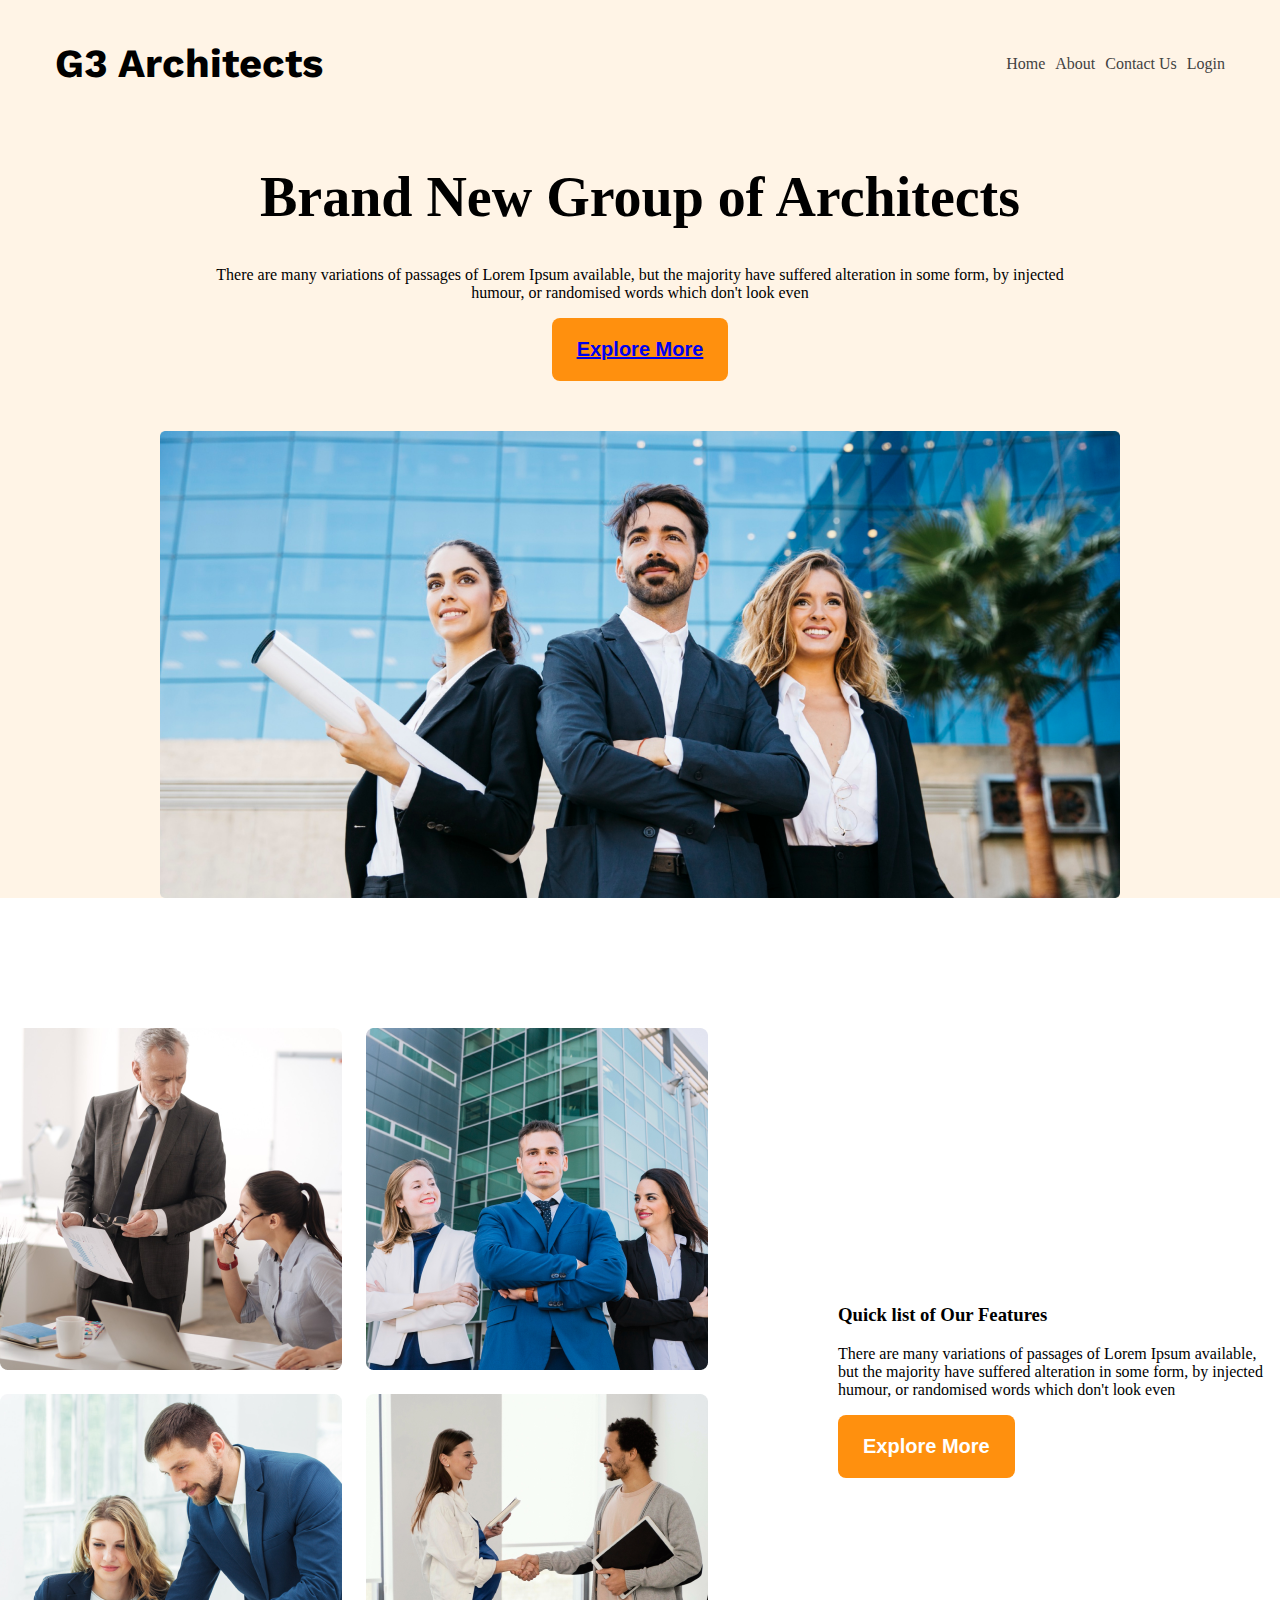
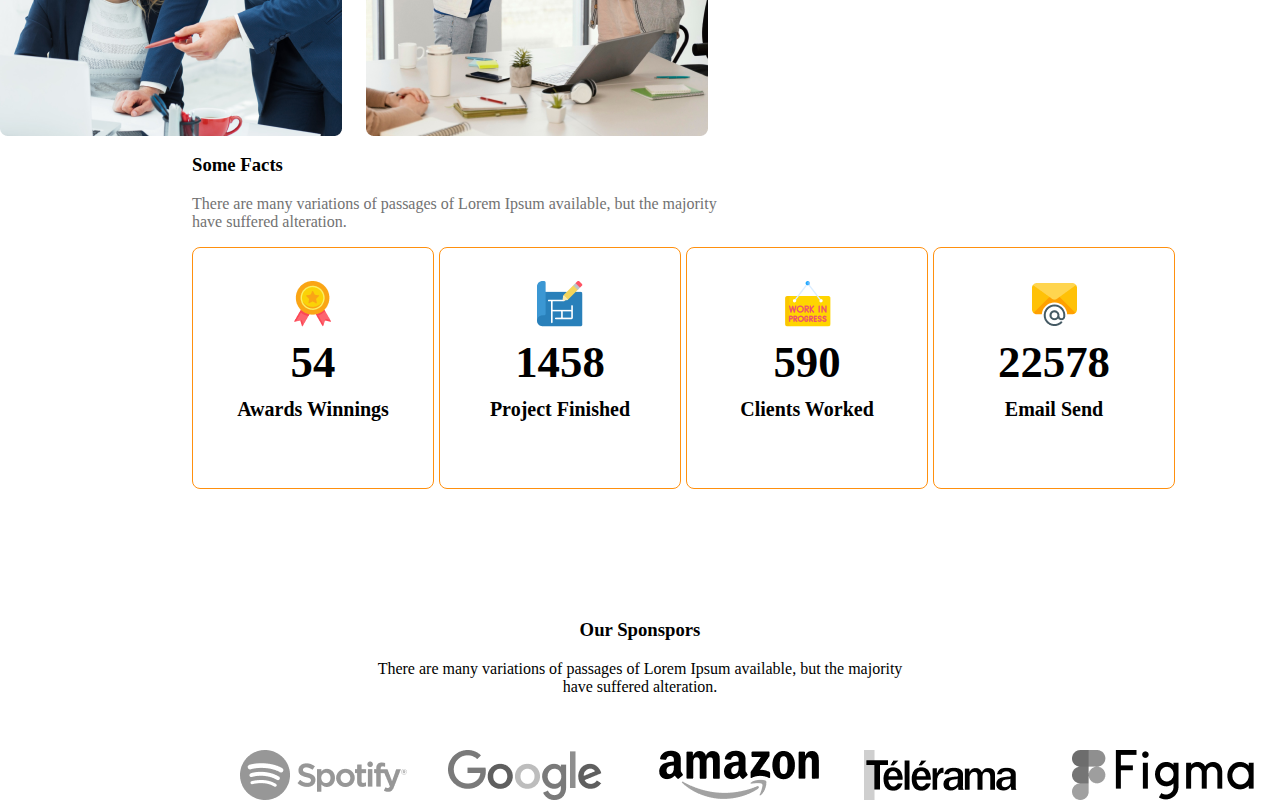
<file: index.html>
<!DOCTYPE html>
<html lang="en">

<head>
    <meta charset="UTF-8">
    <meta name="viewport" content="width=device-width, initial-scale=1.0">
    <title>G3 Architects</title>
    <link rel="preconnect" href="https://fonts.googleapis.com">
    <link rel="preconnect" href="https://fonts.gstatic.com" crossorigin>
    <link href="https://fonts.googleapis.com/css2?family=Work+Sans:ital,wght@0,100..900;1,100..900&display=swap"
        rel="stylesheet">

    <link rel="stylesheet" href="styles/g3_class1.css">
</head>

<body>
    <header class="bg-1">
        <nav class="navbar display-flex">
            <h3 class="brand-name sans-font">G3 Architects</h3>
            <ul class="nav-links display-flex">
                <li class="nav-item"><a href="" class="nav-link dark-2">Home</a></li>
                <li class="nav-item"><a href="" class="nav-link dark-2">About</a></li>
                <li class="nav-item"><a href="" class="nav-link dark-2">Contact Us</a></li>
                <li class="nav-item"><a href="" class="nav-link dark-2">Login</a></li>
            </ul>
        </nav>
        <div class="banner-container">
            <div class="banner-content">
                <h1 class="banner-title">
                    Brand New Group of Architects
                </h1>
                <p>
                    There are many variations of passages of Lorem Ipsum available, but the majority have suffered
                    alteration in some form, by injected humour, or randomised words which don't look even
                </p>
                <button class="btn-primary" type="button"><a href=https://www.facebook.com/">Explore More</a></button>
            </div>
            <div class="banner">
                <img class="banner-img" src="./g3-architects-resources/images/banner.png" alt="">
            </div>
        </div>
    </header>
    <main>
        <section class="quick">
            <div class="quick-img">
                <img src="./g3-architects-resources/images/team1.png" alt="">
                <img src="./g3-architects-resources/images/team2.png" alt="">
                <img src="./g3-architects-resources/images/team3.png" alt="">
                <img src="./g3-architects-resources/images/team4.png" alt="">
            </div>
            <div class="quick-content">
                <h3 class="quick-title">
                    Quick list of Our Features
                </h3>
                <p class="quick-description">
                    There are many variations of passages of Lorem Ipsum available, but the majority have suffered
                    alteration in some form, by injected humour, or randomised words which don't look even
                </p>
                <button class="btn-primary" type="button">Explore More</button>
            </div>
        </section>
        <!-- some facts -->
        <section class="some-facts">
            <h3 class="fact-title">Some Facts</h3>
            <p class="fact-description dark-3">There are many variations of passages of Lorem Ipsum available, but the
                majority have suffered
                alteration.</p>
            <div class="fact-container">
                <!-- .fact-card*4>img.fact-icon+h4.fact-number+h5.fact-name -->
                <div class="fact-card display-flex">
                    <div>
                        <img src="./g3-architects-resources/images/icons/ribon.png" alt="" class="fact-icon">
                        <h4 class="fact-number">54</h4>
                        <h5 class="fact-name">Awards Winnings</h5>
                    </div>
                </div>
                <div class="fact-card display-flex">
                    <div>
                        <img src="./g3-architects-resources/images/icons/projects.png" alt="" class="fact-icon">
                        <h4 class="fact-number">1458</h4>
                        <h5 class="fact-name">Project Finished</h5>
                    </div>
                </div>
                <div class="fact-card display-flex">
                    <div>
                        <img src="./g3-architects-resources/images/icons/customers.png" alt="" class="fact-icon">
                        <h4 class="fact-number">590</h4>
                        <h5 class="fact-name">Clients Worked</h5>
                    </div>
                </div>
                <div class="fact-card display-flex">
                    <div>
                        <img src="./g3-architects-resources/images/icons/email.png" alt="" class="fact-icon">
                        <h4 class="fact-number">22578</h4>
                        <h5 class="fact-name">Email Send</h5>
                    </div>
                </div>

            </div>
        </section>
        <!-- our sponcers -->
        <section class="our-sponspors">
            <div class="our-info">
                <h3 class="our-title">Our Sponspors</h3>
                <p class="our-description">There are many variations of passages of Lorem Ipsum available, but the
                    majority have suffered alteration.</p>
            </div>
            <div class="sponsor-companies">
                <img src="./g3-architects-resources/images/sponsors/spotify.png" alt="">
                <img src="./g3-architects-resources/images/sponsors/google.png" alt="">
                <img src="./g3-architects-resources/images/sponsors/amazon.png" alt="">
                <img src="./g3-architects-resources/images/sponsors/telerama.png" alt="">
                <img src="./g3-architects-resources/images/sponsors/figma.png" alt="">
            </div>
        </section>
    </main>
    <footer>

    </footer>
</body>

</html>
</file>
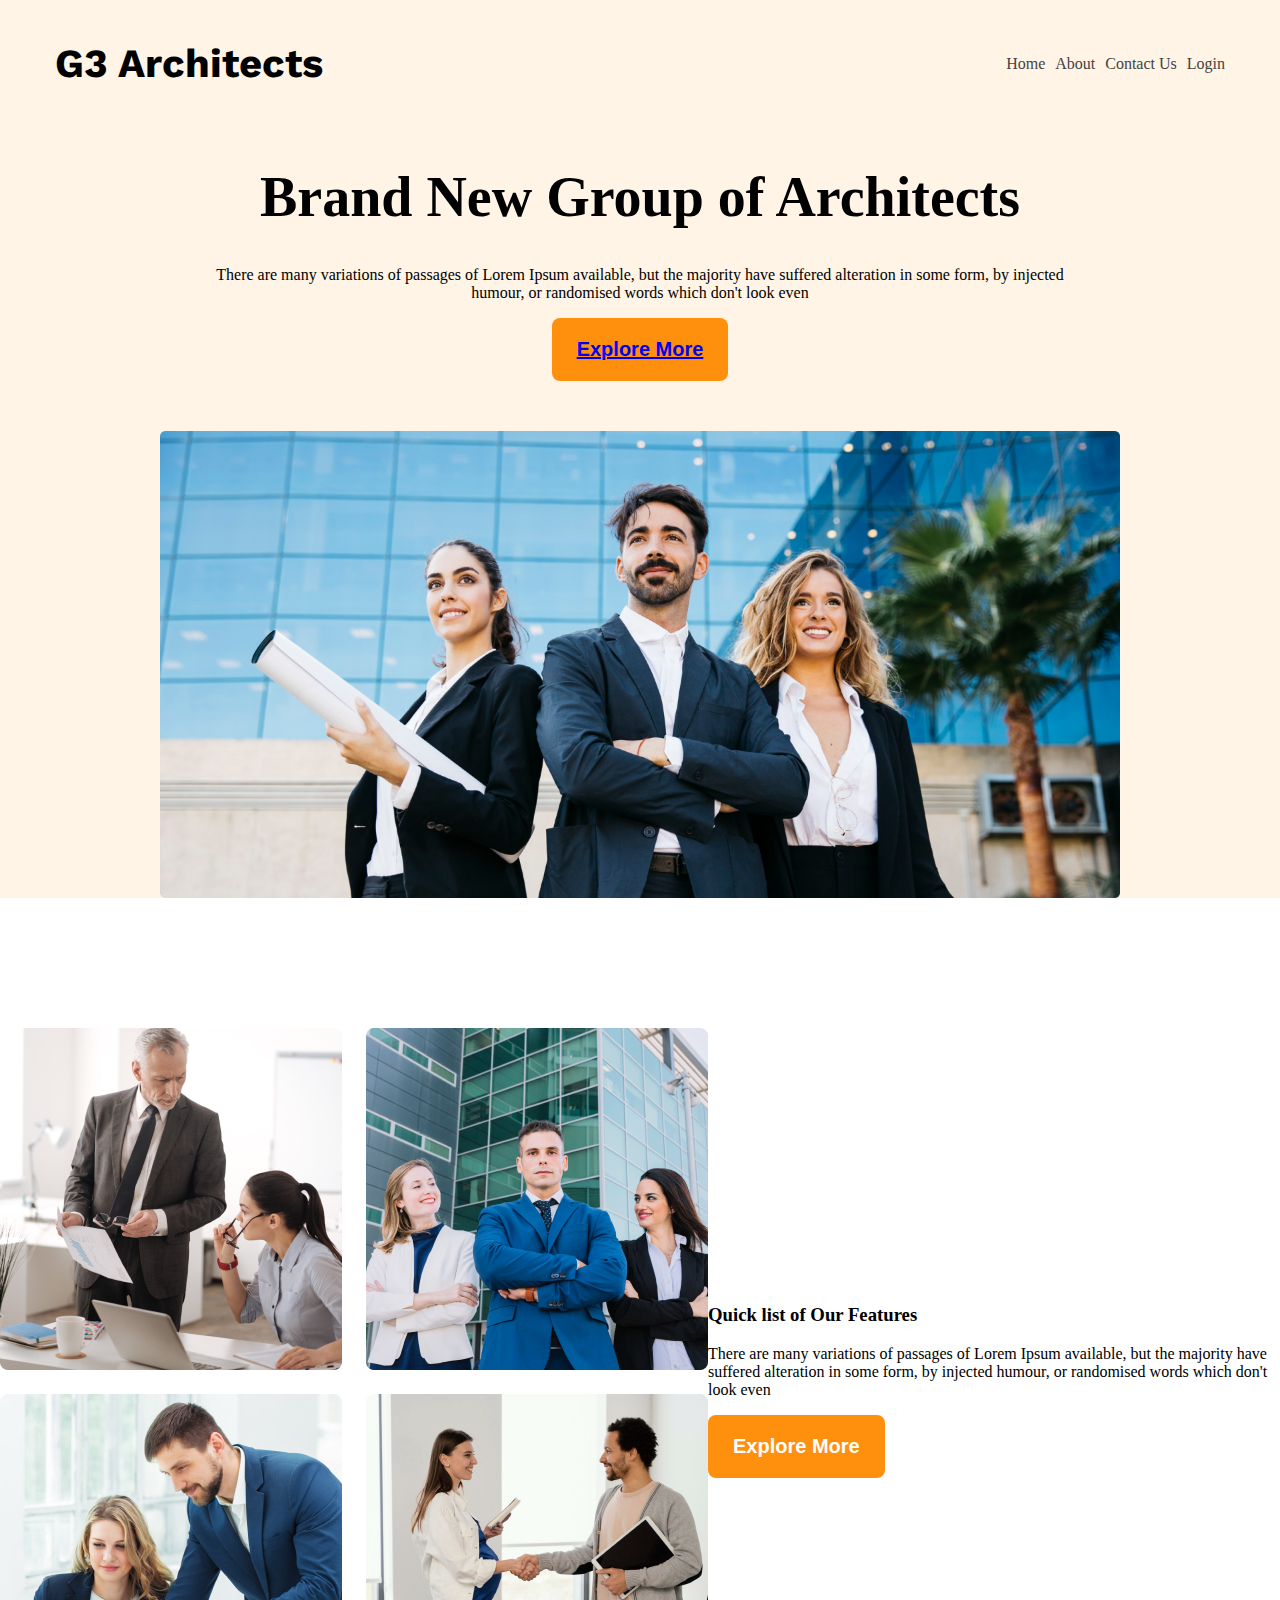
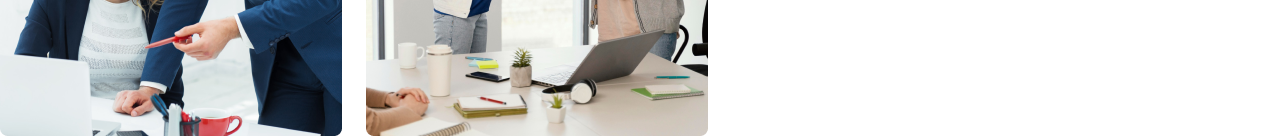
<file: g3_class1.html>
<!DOCTYPE html>
<html lang="en">

<head>
    <meta charset="UTF-8">
    <meta name="viewport" content="width=device-width, initial-scale=1.0">
    <title>G3 Architects</title>
    <link rel="preconnect" href="https://fonts.googleapis.com">
    <link rel="preconnect" href="https://fonts.gstatic.com" crossorigin>
    <link href="https://fonts.googleapis.com/css2?family=Work+Sans:ital,wght@0,100..900;1,100..900&display=swap"
        rel="stylesheet">

    <link rel="stylesheet" href="styles/g3_class1.css">
</head>

<body>
    <header class="bg-1">
        <nav class="navbar display-flex">
            <h3 class="brand-name sans-font">G3 Architects</h3>
            <ul class="nav-links display-flex">
                <li class="nav-item"><a href="" class="nav-link dark-2">Home</a></li>
                <li class="nav-item"><a href="" class="nav-link dark-2">About</a></li>
                <li class="nav-item"><a href="" class="nav-link dark-2">Contact Us</a></li>
                <li class="nav-item"><a href="" class="nav-link dark-2">Login</a></li>
            </ul>
        </nav>
        <div class="banner-">
            <div class="banner-content">
                <h1 class="banner-title">
                    Brand New Group of Architects
                </h1>
                <p>
                    There are many variations of passages of Lorem Ipsum available, but the majority have suffered
                    alteration in some form, by injected humour, or randomised words which don't look even
                </p>
                <button class="btn-primary" type="button"><a href=https://www.facebook.com/">Explore More</a></button>
            </div>
           <div class="banner">
             <img class="banner-img" src="./g3-architects-resources/images/banner.png" alt="">
           </div>
        </div>
    </header>
    <main>
        <section class="quick display-flex">
            <div class="quick-img">
                <img src="./g3-architects-resources/images/team1.png" alt="">
                <img src="./g3-architects-resources/images/team2.png" alt="">
                <img src="./g3-architects-resources/images/team3.png" alt="">
                <img src="./g3-architects-resources/images/team4.png" alt="">
            </div>
            <div class="quick-title">
                <h3 class="quick-header">
                    Quick list of Our Features
                </h3>
                <p class="quick-description">
                    There are many variations of passages of Lorem Ipsum available, but the majority have suffered alteration in some form, by injected humour, or randomised words which don't look even
                </p>
                <button class="btn-primary" type="button">Explore More</button>
            </div>
        </section>

    </main>
    <footer>

    </footer>
</body>

</html>
</file>
<file: styles/g3_class1.css>
/* * {
    margin: 0;
    padding: 0;
    box-sizing: border-box;
} */

/* img {
    width: 100%;
    height: 100%;
} */



.sans-font {

    font-family: "Work Sans", sans-serif;
    font-optical-sizing: auto;
    font-style: normal;
}

.bg-1 {
    background-color: rgba(255, 144, 14, 0.10);
}

.dark-1 {
    color: #131313;
}

.dark-2 {
    color: #424242;
}

.dark-3 {
    color: #727272;
}

.dark-4 {
    color: #A1A1A1;
}

.dark-5 {
    color: #D0D0D0;
}

.btn-primary {
    background-color: #FF900E;
    color: white;
    font-size: 1.25rem;
    font-weight: 600;
    padding: 20px 25px;
    border: none;
    border-radius: 8px;

}

.display-flex {
    display: flex;
}

.btn-primary:hover {
    background-color: #131313;
    color: white;
    font-size: 18px;
}

body {
    margin: 0;
}

/* header styles */

/* main nav styles */
.navbar {
    justify-content: space-between;
    align-items: center;
    max-width: 1170px;
}

.nav-links {
    gap: 10px;
}

.nav-link {
    text-decoration: none;
    font-weight: 500;
}

.nav-item {
    list-style: none;
}

.navbar {
    width: 100%;
    margin: 0 auto;
}

.banner {
    display: flex;
    justify-content: center;
    align-items: center;
    width: 100%;
    margin: 0 auto;
    /* border: 2px solid red; */
}

.brand-name {
    font-size: 2.5rem;
    font-weight: bold;
}

/* banner style */
main>section {
    margin-top: 130px;
}

.banner-content {
    max-width: 850px;
    margin: 0 auto;
    text-align: center;
    margin-bottom: 50px;
}

.banner-title {
    font-weight: 700;
    font-size: 3.5rem;
}

.banner-img {
    width: 75%;
    height: auto;
    margin: 0 auto;
}

/* main style/ */

/* main quick */
.quick {
    display: flex;
    align-items: center;
    max-width: 100%;
    justify-content: center;

}

.quick-img {
    display: grid;

    grid-template-columns: repeat(2, 1fr);
    gap: 24px;

}

.quick-content {
    margin-left: 130px;
    max-width: 530px;
}

/* fact related style  */
.some-facts {
    margin-left: calc(240px - 240px);

}

.fact-container {
    display: grid;
    grid-template-columns: repeat(4, 1fr);
    justify-items: center;
    gap: 5px;
}

.some-facts {
    height: auto;
    width: 70%;
    margin: 0 auto;
}


.fact-card {
    border: 1px solid #FF900E;
    height: 240px;
    width: 240px;
    border-radius: 8px;
    align-items: center;
    justify-content: center;
    text-align: center;
}

.fact-number {
    font-size: 2.8rem;
    font-weight: 600;
    margin-top: 5px;
    margin-bottom: 10px;
}

.fact-name {
    font-size: 1.25rem;
    font-weight: 600;
    margin-top: 10px;
}

.fact-description {
    max-width: 540px;
}


/* sponcers related styles */
.our-info {
    max-width: 540px;
    margin: 54px auto;
    text-align: center;
}

.sponsor-companies {
    display: grid;
    grid-template-columns: repeat(5, 1fr);
    justify-content: space-evenly;
    margin-left: 240px;
}
.sponsor-companies img{
    filter: grayscale(100%);
}






@media screen and (max-width: 576px) {

    .display-flex {
        flex-direction: column;
    }

    .navbar,
    .banner {
        width: 425px;
        margin: 0 auto;
    }
.banner-container{
    text-align: center;
}
    .banner-title {
        font-weight: 700;
        font-size: 2.5rem;
    }

    .brand-name {
        font-size: 2rem;
        font-weight: bold;
    }

    .btn-primary {
        background-color: #FF900E;
        color: white;
        font-size: 1.25rem;
        font-weight: 600;
        padding: 5px 5px;
        border: none;
        border-radius: 8px;

    }

    .quick {
        flex-direction: column;
    }

    .quick-img {
        grid-template-columns: repeat(1, 1fr);
    }
    
    .quick-content {
        text-align: center;
        margin: 10px auto;
        padding: 10px;
    }

    .fact-container {
        grid-template-columns: repeat(2, 1fr);
        justify-items: center;
        gap: 20px;
        margin-left: 0;
    }
    .some-facts{
   justify-items: center;
   /* margin: 20px 10px; */

    }
    .sponsor-companies {
   grid-template-columns: repeat(2, 1fr);
   gap: 50px;
   justify-items: center;
   margin-left: auto;
    }
    
    .our-sponspors{
        text-align: center;
        margin: 10px auto;
    }
    /* body{
        max-width: 576px;
    } */

}
</file>
